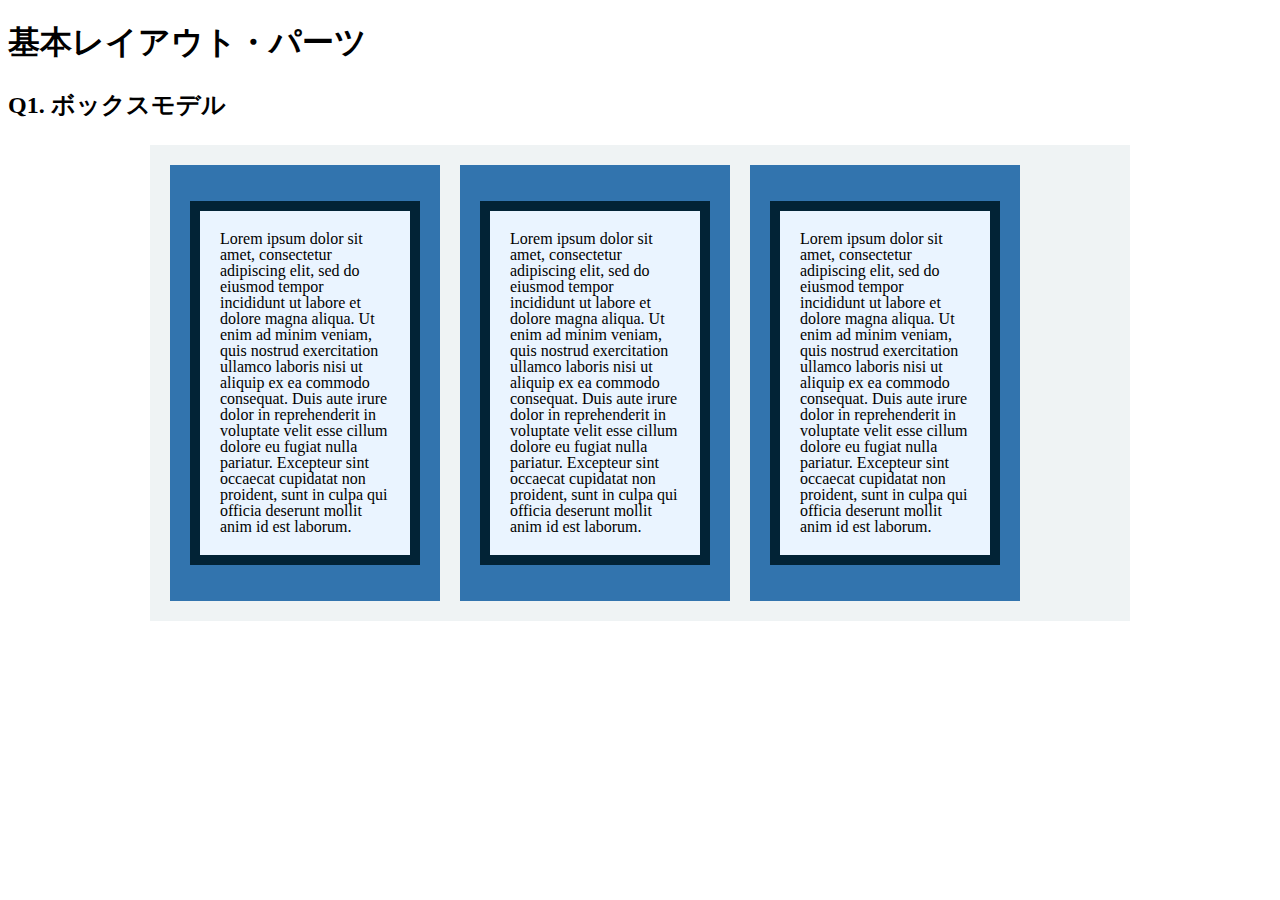
<file: layout_parts/q1/index.html>
<!DOCTYPE html>
<html>
  <head>
    <meta charset="utf-8">
    <meta http-equiv="X-UA-Compatible" content="IE=edge">
    <meta name="viewport" content="width=device-width, initial-scale=1.0, maximum-scale=1.0, user-scalable=no">
    <meta name="format-detection" content="telephone=no">
    <title>基本レイアウト・パーツ</title>
    <link rel="stylesheet" href="http://gizumo-inc.github.io/sample/front-lesson/layout_parts_new/assets/css/reset.css">
    <link rel="stylesheet" href="http://gizumo-inc.github.io/sample/front-lesson/layout_parts_new/assets/css/base.css">
    <link rel="stylesheet" href="css/style.css">
  </head>
  <body>
    <div class="wrapper">
      <h1 class="title">基本レイアウト・パーツ</h1>
      <h2 class="headline">
        <p class="headline__text">Q1. ボックスモデル</p>
      </h2>
      <div class="box">
        <!-- 回答はクラスq1の要素の中に書いてね -->
        <!-- すでについてるクラスにはstyleを指定しない。styleをつける場合は自分で新たにクラスをつけること -->
        <div class="q1 q1-content clearfix">
          <div class="q1-content__box">
            <p class="q1-content__text">
              Lorem ipsum dolor sit amet, consectetur adipiscing elit, sed do eiusmod tempor incididunt ut labore et dolore magna aliqua. Ut enim ad minim veniam, quis nostrud exercitation ullamco laboris nisi ut aliquip ex ea commodo consequat. Duis aute irure dolor in reprehenderit in voluptate velit esse cillum dolore eu fugiat nulla pariatur. Excepteur sint occaecat cupidatat non proident, sunt in culpa qui officia deserunt mollit anim id est laborum.
            </p>
          </div>
          <div class="q1-content__box">
            <p class="q1-content__text">
              Lorem ipsum dolor sit amet, consectetur adipiscing elit, sed do eiusmod tempor incididunt ut labore et dolore magna aliqua. Ut enim ad minim veniam, quis nostrud exercitation ullamco laboris nisi ut aliquip ex ea commodo consequat. Duis aute irure dolor in reprehenderit in voluptate velit esse cillum dolore eu fugiat nulla pariatur. Excepteur sint occaecat cupidatat non proident, sunt in culpa qui officia deserunt mollit anim id est laborum.
            </p>
          </div>
          <div class="q1-content__box">
            <p class="q1-content__text">
              Lorem ipsum dolor sit amet, consectetur adipiscing elit, sed do eiusmod tempor incididunt ut labore et dolore magna aliqua. Ut enim ad minim veniam, quis nostrud exercitation ullamco laboris nisi ut aliquip ex ea commodo consequat. Duis aute irure dolor in reprehenderit in voluptate velit esse cillum dolore eu fugiat nulla pariatur. Excepteur sint occaecat cupidatat non proident, sunt in culpa qui officia deserunt mollit anim id est laborum.
            </p>
          </div>
        </div>
        <!-- 回答はクラスq1の要素の中に書いてね -->
      </div>
    </div>
  </body>
</html>
</file>
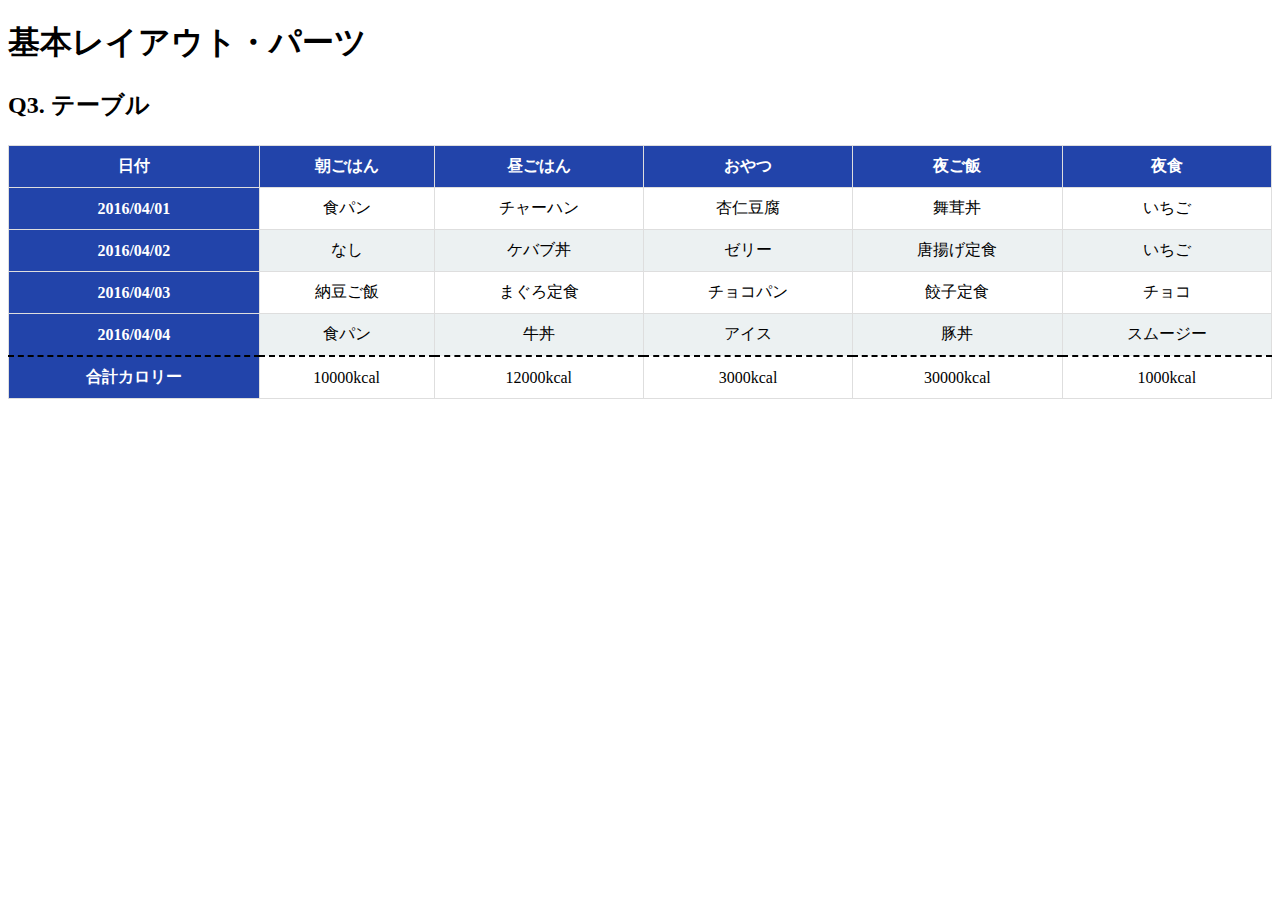
<file: layout_parts/q3/index.html>
<!DOCTYPE html>
<html>
  <head>
    <meta charset="utf-8">
    <meta http-equiv="X-UA-Compatible" content="IE=edge">
    <meta name="viewport" content="width=device-width, initial-scale=1.0, maximum-scale=1.0, user-scalable=no">
    <meta name="format-detection" content="telephone=no">
    <title>基本レイアウト・パーツ</title>
    <link rel="stylesheet" href="http://gizumo-inc.github.io/sample/front-lesson/layout_parts_new/assets/css/reset.css">
    <link rel="stylesheet" href="http://gizumo-inc.github.io/sample/front-lesson/layout_parts_new/assets/css/base.css">
    <link rel="stylesheet" href="css/style.css">
  </head>
  <body>
    <div class="wrapper">
      <h1 class="title">基本レイアウト・パーツ</h1>
      <h2 class="headline">
        <p class="headline__text">Q3. テーブル</p>
      </h2>
      <div class="box">
        <!-- 回答はクラスq3の要素の中に書いてね -->
        <!-- すでについてるクラスにはstyleを指定しない。styleをつける場合は自分で新たにクラスをつけること -->
        <div class="q3 q3-content">
          <table class="menu-table">
            <thead class="menu-table__head">
              <tr>
                <th>日付</th>
                <th>朝ごはん</th>
                <th>昼ごはん</th>
                <th>おやつ</th>
                <th>夜ご飯</th>
                <th>夜食</th>
              </tr>
            </thead>
            <tbody class="menu-table__body">
              <tr>
                <th>2016/04/01</th>
                <td>食パン</td>
                <td>チャーハン</td>
                <td>杏仁豆腐</td>
                <td>舞茸丼</td>
                <td>いちご</td>
              </tr>
              <tr>
                <th>2016/04/02</th>
                <td>なし</td>
                <td>ケバブ丼</td>
                <td>ゼリー</td>
                <td>唐揚げ定食</td>
                <td>いちご</td>
              </tr>
              <tr>
                <th>2016/04/03</th>
                <td>納豆ご飯</td>
                <td>まぐろ定食</td>
                <td>チョコパン</td>
                <td>餃子定食</td>
                <td>チョコ</td>
              </tr>
              <tr>
                <th>2016/04/04</th>
                <td>食パン</td>
                <td>牛丼</td>
                <td>アイス</td>
                <td>豚丼</td>
                <td>スムージー</td>
              </tr>
              <tr>
                <th>合計カロリー</th>
                <td>10000kcal</td>
                <td>12000kcal</td>
                <td>3000kcal</td>
                <td>30000kcal</td>
                <td>1000kcal</td>
              </tr>
            </tbody>

          </table>
        </div>
        <!-- 回答はクラスq3の要素の中に書いてね -->
      </div>
    </div>
  </body>
</html>
</file>
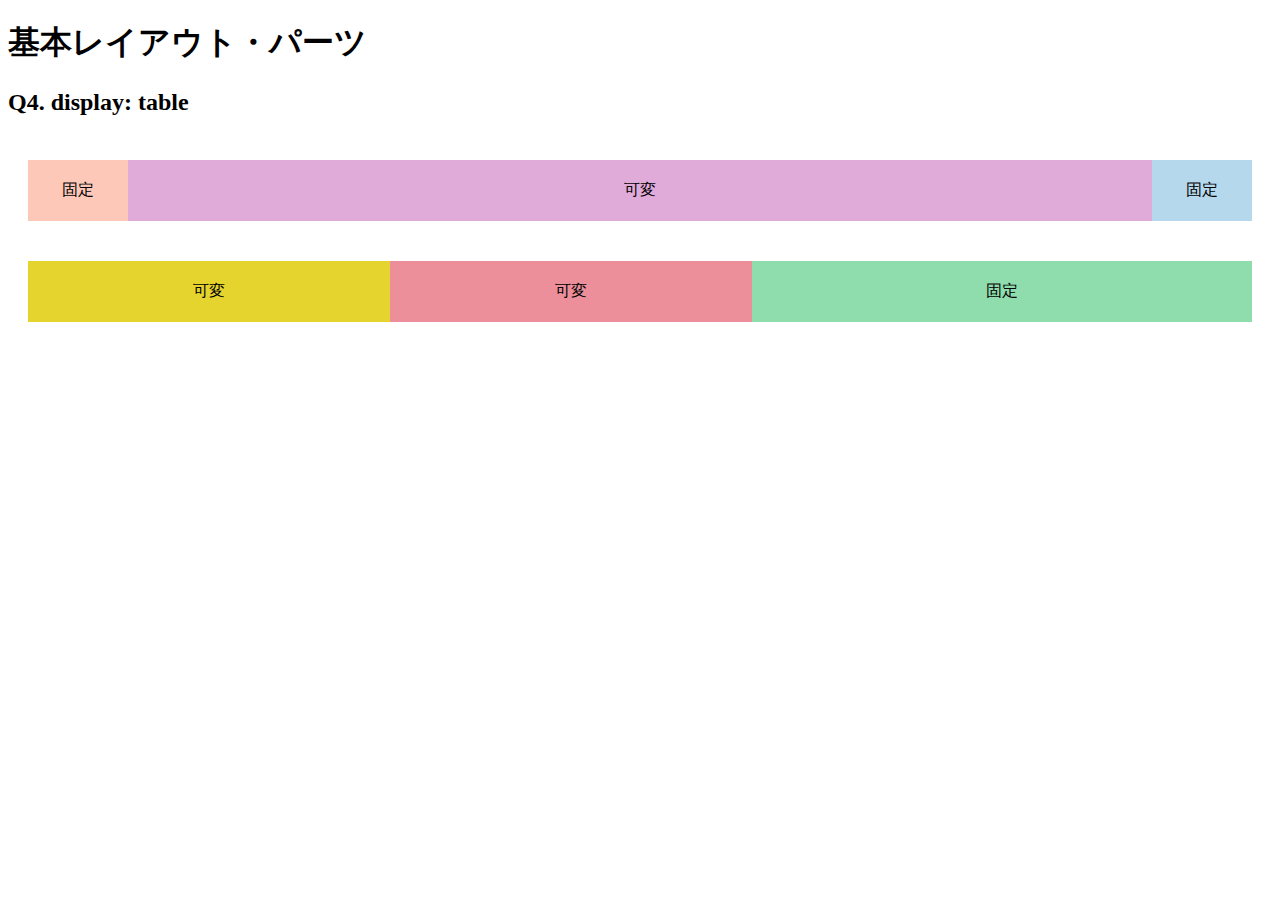
<file: layout_parts/q4/index.html>
<!DOCTYPE html>
<html>
  <head>
    <meta charset="utf-8">
    <meta http-equiv="X-UA-Compatible" content="IE=edge">
    <meta name="viewport" content="width=device-width, initial-scale=1.0, maximum-scale=1.0, user-scalable=no">
    <meta name="format-detection" content="telephone=no">
    <title>基本レイアウト・パーツ</title>
    <link rel="stylesheet" href="http://gizumo-inc.github.io/sample/front-lesson/layout_parts_new/assets/css/reset.css">
    <link rel="stylesheet" href="http://gizumo-inc.github.io/sample/front-lesson/layout_parts_new/assets/css/base.css">
    <link rel="stylesheet" href="css/style.css">
  </head>
  <body>
    <div class="wrapper">
      <h1 class="title">基本レイアウト・パーツ</h1>
      <h2 class="headline">
        <p class="headline__text">Q4. display: table</p>
      </h2>
      <div class="box">
        <!-- 回答はクラスq4の要素の中に書いてね -->
        <!-- すでについてるクラスにはstyleを指定しない。styleをつける場合は自分で新たにクラスをつけること -->
        <!-- 新たにタグは追加しなくてもできます。 -->
        <div class="q4 q4-content">
          <div class="q4-bar-graph">
            <div class="q4-bar-graph__item orange">固定</div>
            <div class="q4-bar-graph__item purple">可変</div>
            <div class="q4-bar-graph__item blue">固定</div>
          </div>
          <div class="q4-bar-graph">
            <div class="q4-bar-graph__item yellow">可変</div>
            <div class="q4-bar-graph__item red">可変</div>
            <div class="q4-bar-graph__item green">固定</div>
          </div>
        </div>
        <!-- 回答はクラスq4の要素の中に書いてね -->
      </div>
    </div>
  </body>
</html>
</file>
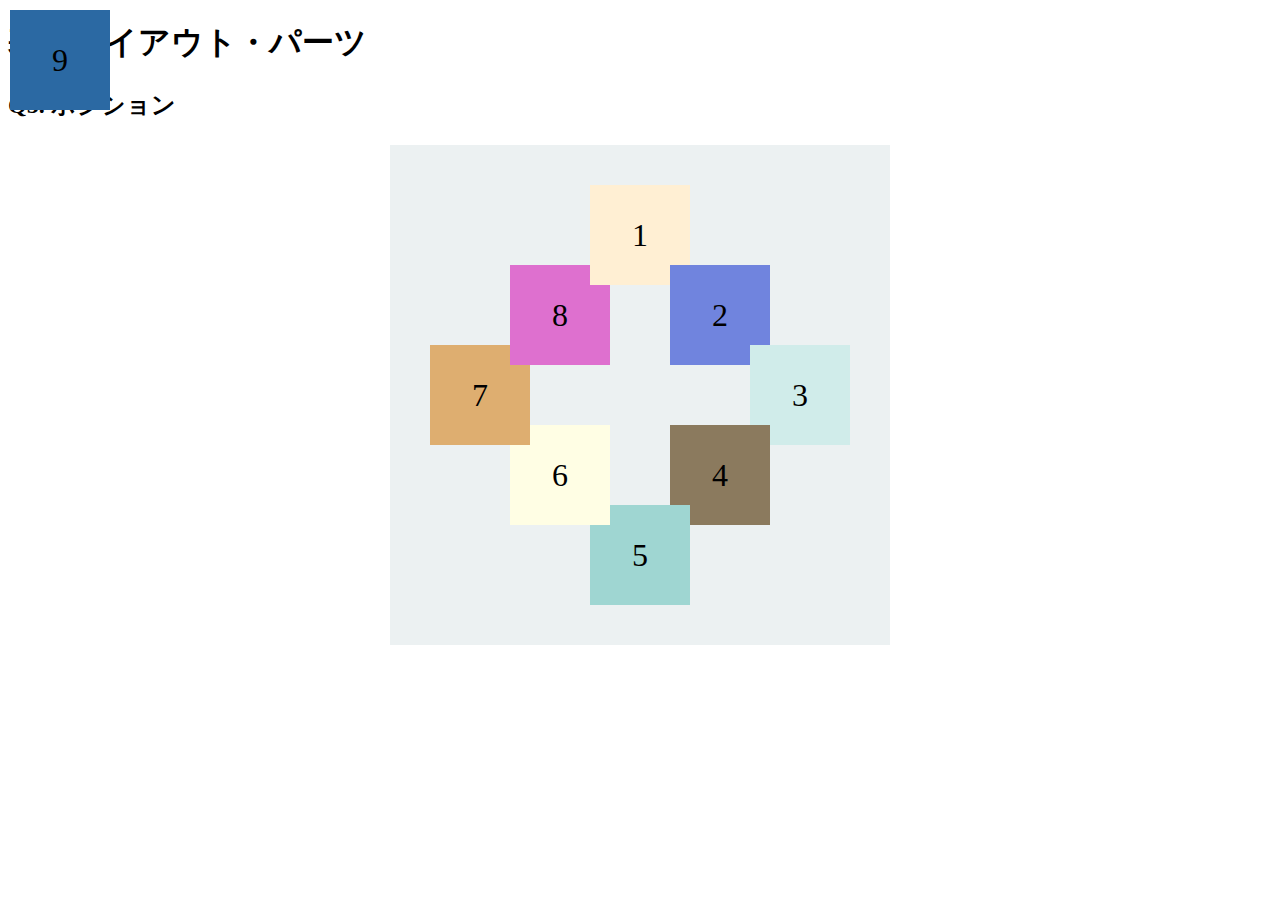
<file: layout_parts/q5/index.html>
<!DOCTYPE html>
<html>
  <head>
    <meta charset="utf-8">
    <meta http-equiv="X-UA-Compatible" content="IE=edge">
    <meta name="viewport" content="width=device-width, initial-scale=1.0, maximum-scale=1.0, user-scalable=no">
    <meta name="format-detection" content="telephone=no">
    <title>基本レイアウト・パーツ</title>
    <link rel="stylesheet" href="http://gizumo-inc.github.io/sample/front-lesson/layout_parts_new/assets/css/reset.css">
    <link rel="stylesheet" href="http://gizumo-inc.github.io/sample/front-lesson/layout_parts_new/assets/css/base.css">
    <link rel="stylesheet" href="css/style.css">
  </head>
  <body>
    <div class="wrapper">
      <h1 class="title">基本レイアウト・パーツ</h1>
      <h2 class="headline">
        <p class="headline__text">Q5. ポジション</p>
      </h2>
      <div class="box">
        <!-- 回答はクラスq5の要素の中に書いてね -->
        <!-- すでについてるクラスにはstyleを指定しない。styleをつける場合は自分で新たにクラスをつけること -->
        <!-- 新たにタグは追加しなくてもできます。 -->
        <div class="q5 q5-content">
          <div class="square left-top">8</div>
          <div class="square bottom">5</div>
          <div class="square top">1</div>
          <div class="square left">7</div>
          <div class="square right-bottom">4</div>
          <div class="square left-bottom">6</div>
          <div class="square right-top">2</div>
          <div class="square right">3</div>
          <div class="square fixed">9</div>
        </div>
        <!-- 回答はクラスq5の要素の中に書いてね -->
      </div>
    </div>
  </body>
</html>
</file>
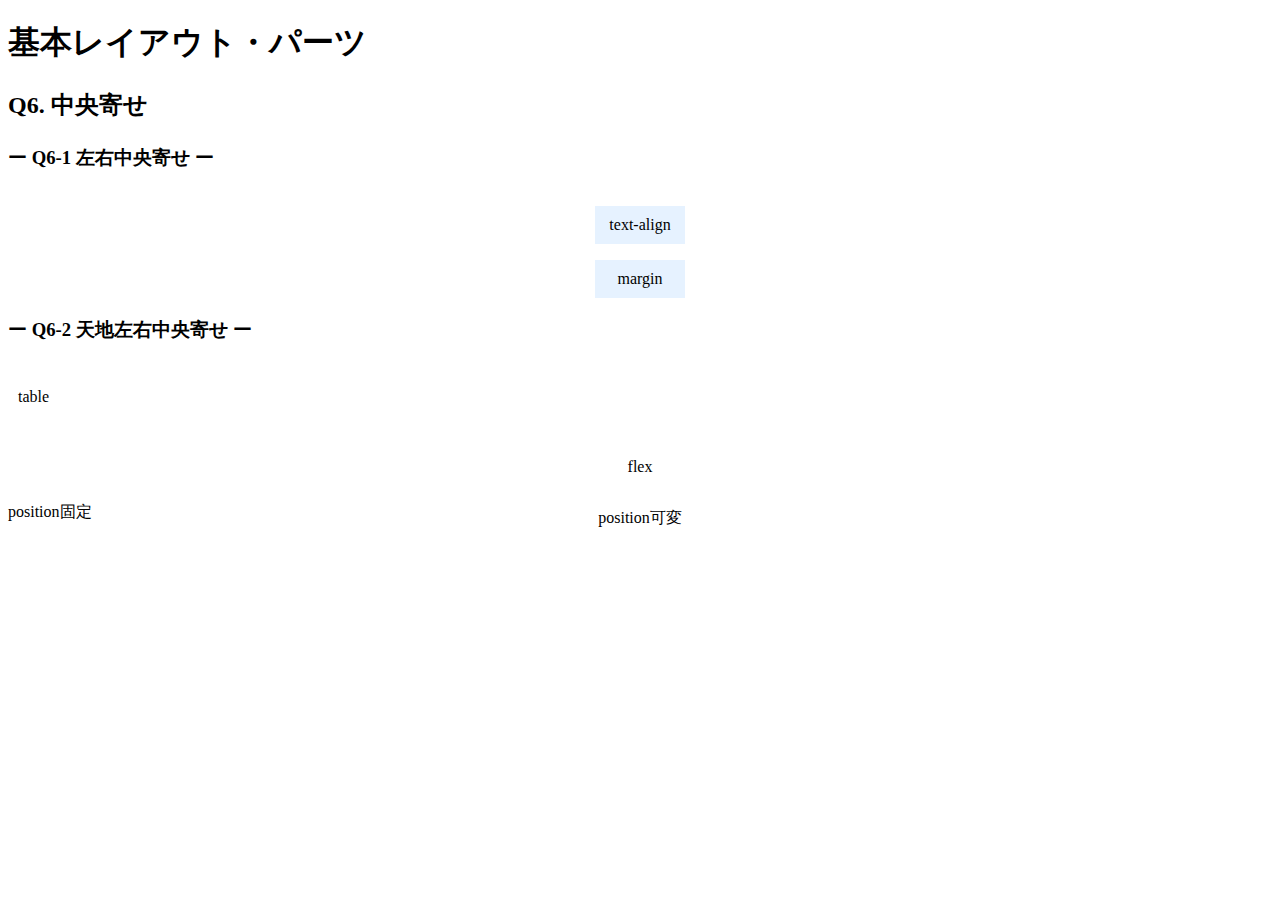
<file: layout_parts/q6/index.html>
<!DOCTYPE html>
<html>
  <head>
    <meta charset="utf-8">
    <meta http-equiv="X-UA-Compatible" content="IE=edge">
    <meta name="viewport" content="width=device-width, initial-scale=1.0, maximum-scale=1.0, user-scalable=no">
    <meta name="format-detection" content="telephone=no">
    <title>基本レイアウト・パーツ</title>
    <link rel="stylesheet" href="http://gizumo-inc.github.io/sample/front-lesson/layout_parts_new/assets/css/reset.css">
    <link rel="stylesheet" href="http://gizumo-inc.github.io/sample/front-lesson/layout_parts_new/assets/css/base.css">
    <link rel="stylesheet" href="css/style.css">
  </head>
  <body>
    <div class="wrapper">
      <h1 class="title">基本レイアウト・パーツ</h1>
      <h2 class="headline">
        <p class="headline__text">Q6. 中央寄せ</p>
      </h2>
      <div class="box">
        <div class="box__inner">
          <h3 class="box__headline">
            <p class="box__headline__text">ー Q6-1 左右中央寄せ ー</p>
          </h3>
          <div class="q6 q6--horizontal">
            <!-- Q6-1の回答はここに書いてね -->
            <!-- 新たにタグは追加しなくてもできます。 -->
            <div class="q6__box">
              <div class="text-align">
                <p class="text-align__inner q6-1__layout">text-align</p>
              </div>
            </div>
            <!-- Q6-1の回答はここに書いてね -->

            <!-- Q6-1の回答はここに書いてね -->
            <!-- 新たにタグは追加しなくてもできます。 -->
            <div class="q6__box">
              <p class="margin-auto q6-1__layout">margin</p>
            </div>
            <!-- Q6-1の回答はここに書いてね -->
          </div>
        </div>

        <div class="box__inner">
          <h3 class="box__headline">
            <p class="box__headline__text">ー Q6-2 天地左右中央寄せ ー</p>
          </h3>
          <!-- Q6-2の回答はここに書いてね -->
          <!-- すでについてるクラスにはstyleを指定しない。styleをつける場合は自分で新たにクラスをつけること -->
          <!-- 新たにタグは追加しなくてもできます。 -->
          <div class="q6 q6--around table">
            <div class="table__inner">
              <p class="table__inner__text">table</p>
            </div>
          </div>
          <!-- Q6-2の回答はここに書いてね -->

          <!-- Q6-2の回答はここに書いてね -->
          <!-- すでについてるクラスにはstyleを指定しない。styleをつける場合は自分で新たにクラスをつけること -->
          <!-- 新たにタグは追加しなくてもできます。 -->
          <div class="q6 q6--around flex-box">
            <p class="flex-item">flex</p>
          </div>
          <!-- Q6-2の回答はここに書いてね -->

          <div class="q6 q6--position">
            <!-- Q6-2の回答はここに書いてね -->
            <!-- すでについてるクラスにはstyleを指定しない。styleをつける場合は自分で新たにクラスをつけること -->
            <!-- 新たにタグは追加しなくてもできます。 -->
            <div class="q6__box is-stable position-fix">
              <p class="q6__box__inner position-fix__inner">position固定</p>
            </div>
            <!-- Q6-2の回答はここに書いてね -->

            <!-- Q6-2の回答はここに書いてね -->
            <!-- すでについてるクラスにはstyleを指定しない。styleをつける場合は自分で新たにクラスをつけること -->
            <!-- 新たにタグは追加しなくてもできます。 -->
            <div class="q6__box is-flexible position-flex">
              <p class="q6__box__inner  position-flex__inner">position可変</p>
            </div>
            <!-- Q6-2の回答はここに書いてね -->
          </div>
        </div>
      </div>
    </div>
  </body>
</html>
</file>
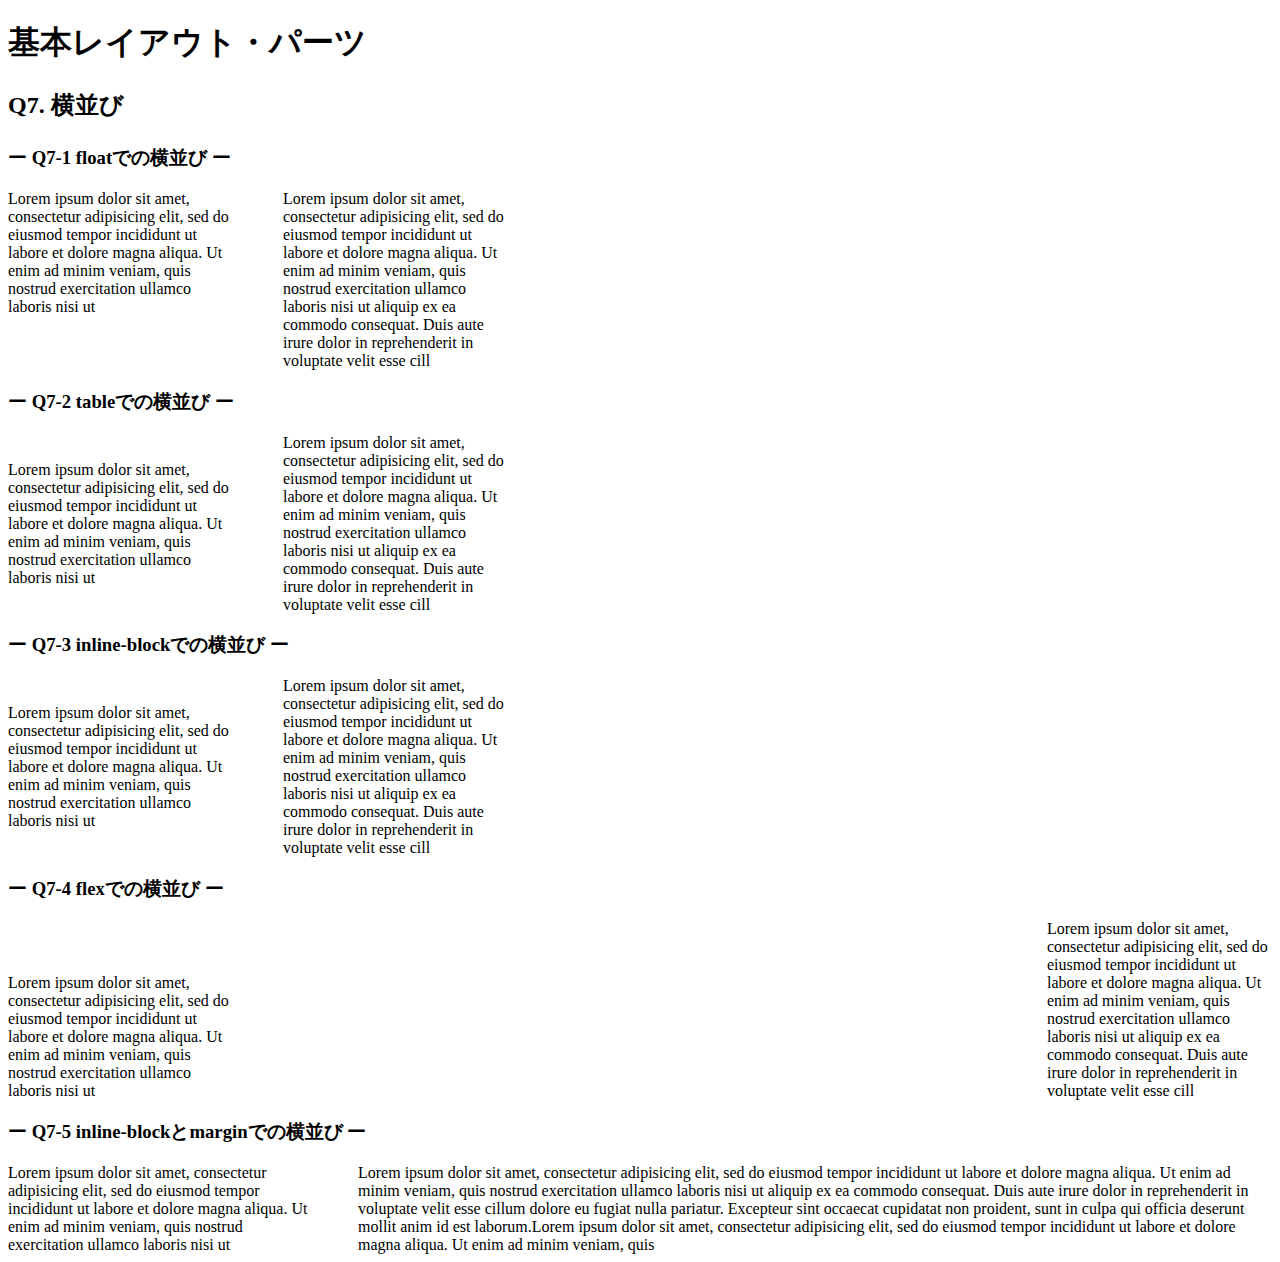
<file: layout_parts/q7/index.html>
<!DOCTYPE html>
<html>
  <head>
    <meta charset="utf-8">
    <meta http-equiv="X-UA-Compatible" content="IE=edge">
    <meta name="viewport" content="width=device-width, initial-scale=1.0, maximum-scale=1.0, user-scalable=no">
    <meta name="format-detection" content="telephone=no">
    <title>基本レイアウト・パーツ</title>
    <link rel="stylesheet" href="http://gizumo-inc.github.io/sample/front-lesson/layout_parts_new/assets/css/reset.css">
    <link rel="stylesheet" href="http://gizumo-inc.github.io/sample/front-lesson/layout_parts_new/assets/css/base.css">
    <link rel="stylesheet" href="css/style.css">
  </head>
  <body>
    <div class="wrapper">
      <h1 class="title">基本レイアウト・パーツ</h1>
      <h2 class="headline">
        <p class="headline__text">Q7. 横並び</p>
      </h2>
      <div class="box">
        <div class="box__inner">
          <h3 class="box__headline">
            <p class="box__headline__text">ー Q7-1 floatでの横並び ー</p>
          </h3>
          <!-- Q7の回答はここに書いてね -->
          <!-- すでについてるクラスにはstyleを指定しない。styleをつける場合は自分で新たにクラスをつけること -->
          <!-- 新たにタグは追加しなくてもできます。 -->
          <div class="q7 q7--float">
            <div class="q7__inner clearfix">
              <div class="q7__box q7__inner__item">
                Lorem ipsum dolor sit amet, consectetur adipisicing elit, sed do eiusmod tempor incididunt ut labore et dolore magna aliqua. Ut enim ad minim veniam, quis nostrud exercitation ullamco laboris nisi ut
              </div>
              <div class="q7__box q7__inner__item">
                Lorem ipsum dolor sit amet, consectetur adipisicing elit, sed do eiusmod tempor incididunt ut labore et dolore magna aliqua. Ut enim ad minim veniam, quis nostrud exercitation ullamco laboris nisi ut aliquip ex ea commodo consequat. Duis aute irure dolor in reprehenderit in voluptate velit esse cill
              </div>
            </div>
          </div>
          <!-- Q7の回答はここに書いてね -->
        </div>

        <div class="box__inner">
          <h3 class="box__headline">
            <p class="box__headline__text">ー Q7-2 tableでの横並び ー</p>
          </h3>
          <!-- Q7の回答はここに書いてね -->
          <!-- すでについてるクラスにはstyleを指定しない。styleをつける場合は自分で新たにクラスをつけること -->
          <!-- 新たにタグは追加しなくてもできます。 -->
          <div class="q7 q7--table">
            <div class="q7__inner table">
              <div class="q7__box table-item">
                <div class="q7__box__text">
                  Lorem ipsum dolor sit amet, consectetur adipisicing elit, sed do eiusmod tempor incididunt ut labore et dolore magna aliqua. Ut enim ad minim veniam, quis nostrud exercitation ullamco laboris nisi ut
                </div>
              </div>
              <div class="q7__box table-item">
                <div class="q7__box__text">
                  Lorem ipsum dolor sit amet, consectetur adipisicing elit, sed do eiusmod tempor incididunt ut labore et dolore magna aliqua. Ut enim ad minim veniam, quis nostrud exercitation ullamco laboris nisi ut aliquip ex ea commodo consequat. Duis aute irure dolor in reprehenderit in voluptate velit esse cill
                </div>
              </div>
            </div>
          </div>
          <!-- Q7の回答はここに書いてね -->
        </div>

        <div class="box__inner">
          <h3 class="box__headline">
            <p class="box__headline__text">ー Q7-3 inline-blockでの横並び ー</p>
          </h3>
          <!-- Q7の回答はここに書いてね -->
          <!-- すでについてるクラスにはstyleを指定しない。styleをつける場合は自分で新たにクラスをつけること -->
          <!-- 新たにタグは追加しなくてもできます。 -->
          <div class="q7 q7--inlineblock">
            <div class="q7__inner inlineblock__content">
              <div class="q7__box inlineblock__item">
                Lorem ipsum dolor sit amet, consectetur adipisicing elit, sed do eiusmod tempor incididunt ut labore et dolore magna aliqua. Ut enim ad minim veniam, quis nostrud exercitation ullamco laboris nisi ut
              </div>
              <div class="q7__box inlineblock__item">
                Lorem ipsum dolor sit amet, consectetur adipisicing elit, sed do eiusmod tempor incididunt ut labore et dolore magna aliqua. Ut enim ad minim veniam, quis nostrud exercitation ullamco laboris nisi ut aliquip ex ea commodo consequat. Duis aute irure dolor in reprehenderit in voluptate velit esse cill
              </div>
            </div>
          </div>
          <!-- Q7の回答はここに書いてね -->
        </div>

        <div class="box__inner">
          <h3 class="box__headline">
            <p class="box__headline__text">ー Q7-4 flexでの横並び ー</p>
          </h3>
          <!-- Q7の回答はここに書いてね -->
          <!-- すでについてるクラスにはstyleを指定しない。styleをつける場合は自分で新たにクラスをつけること -->
          <!-- 新たにタグは追加しなくてもできます。 -->
          <div class="q7 q7--flex">
            <div class="q7__inner flex__wrapper">
              <div class="q7__box flex__item">
                Lorem ipsum dolor sit amet, consectetur adipisicing elit, sed do eiusmod tempor incididunt ut labore et dolore magna aliqua. Ut enim ad minim veniam, quis nostrud exercitation ullamco laboris nisi ut
              </div>
              <div class="q7__box flex__item">
                Lorem ipsum dolor sit amet, consectetur adipisicing elit, sed do eiusmod tempor incididunt ut labore et dolore magna aliqua. Ut enim ad minim veniam, quis nostrud exercitation ullamco laboris nisi ut aliquip ex ea commodo consequat. Duis aute irure dolor in reprehenderit in voluptate velit esse cill
              </div>
            </div>
          </div>
          <!-- Q7の回答はここに書いてね -->
        </div>

        <div class="box__inner">
          <h3 class="box__headline">
            <p class="box__headline__text">ー Q7-5 inline-blockとmarginでの横並び ー</p>
          </h3>
          <!-- Q7の回答はここに書いてね -->
          <!-- すでについてるクラスにはstyleを指定しない。styleをつける場合は自分で新たにクラスをつけること -->
          <!-- 新たにタグは追加しなくてもできます。 -->
          <div class="q7 q7--margin">
            <div class="q7__inner is-full q7-5-content">
              <div class="q7__box q7-5-fix q7-5-item">
                <div class="q7__box__text">
                  Lorem ipsum dolor sit amet, consectetur adipisicing elit, sed do eiusmod tempor incididunt ut labore et dolore magna aliqua. Ut enim ad minim veniam, quis nostrud exercitation ullamco laboris nisi ut
                </div>
              </div>
              <div class="q7__box q7-5-flex q7-5-item">
                <div class="q7__box__text">
                  Lorem ipsum dolor sit amet, consectetur adipisicing elit, sed do eiusmod tempor incididunt ut labore et dolore magna aliqua. Ut enim ad minim veniam, quis nostrud exercitation ullamco laboris nisi ut aliquip ex ea commodo consequat. Duis aute irure dolor in reprehenderit in voluptate velit esse cillum dolore eu fugiat nulla pariatur. Excepteur sint occaecat cupidatat non proident, sunt in culpa qui officia deserunt mollit anim id est laborum.Lorem ipsum dolor sit amet, consectetur adipisicing elit, sed do eiusmod tempor incididunt ut labore et dolore magna aliqua. Ut enim ad minim veniam, quis
                </div>
              </div>
            </div>
          </div>
          <!-- Q7の回答はここに書いてね -->
        </div>
      </div>
    </div>
  </body>
</html>
</file>
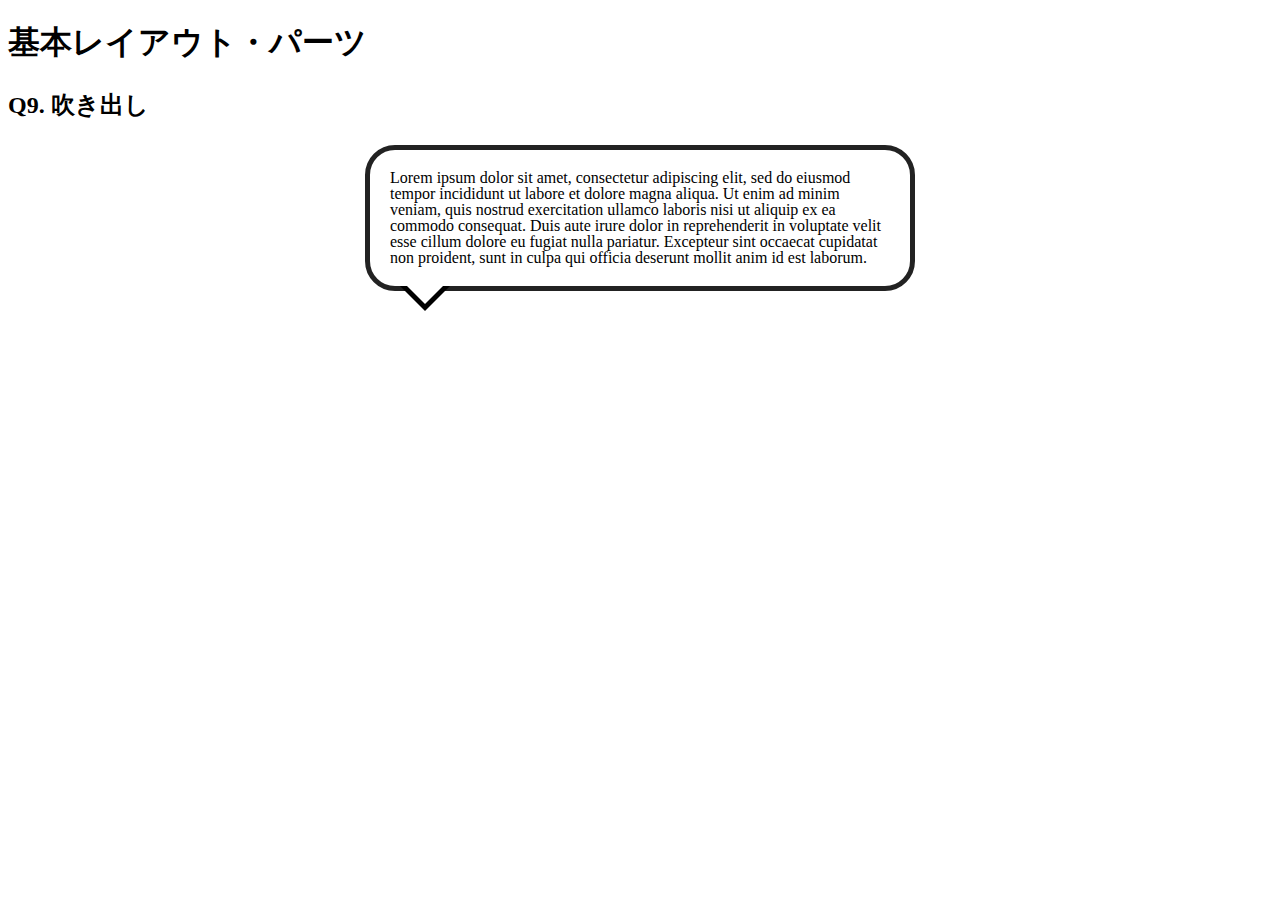
<file: layout_parts/q9/index.html>
<!DOCTYPE html>
<html>
  <head>
    <meta charset="utf-8">
    <meta http-equiv="X-UA-Compatible" content="IE=edge">
    <meta name="viewport" content="width=device-width, initial-scale=1.0, maximum-scale=1.0, user-scalable=no">
    <meta name="format-detection" content="telephone=no">
    <title>基本レイアウト・パーツ</title>
    <link rel="stylesheet" href="http://gizumo-inc.github.io/sample/front-lesson/layout_parts_new/assets/css/reset.css">
    <link rel="stylesheet" href="http://gizumo-inc.github.io/sample/front-lesson/layout_parts_new/assets/css/base.css">
    <link rel="stylesheet" href="css/style.css">
  </head>
  <body>
    <div class="wrapper">
      <h1 class="title">基本レイアウト・パーツ</h1>
      <h2 class="headline">
        <p class="headline__text">Q9. 吹き出し</p>
      </h2>
      <div class="box">
        <!-- 回答はクラスq9の要素の中に書いてね -->
        <!-- すでについてるクラスにはstyleを指定しない。styleをつける場合は自分で新たにクラスをつけること -->
        <div class="q9">
          <p class="speach-balloon">
            Lorem ipsum dolor sit amet, consectetur adipiscing elit, sed do eiusmod tempor incididunt ut labore et dolore magna aliqua. Ut enim ad minim veniam, quis nostrud exercitation ullamco laboris nisi ut aliquip ex ea commodo consequat. Duis aute irure dolor in reprehenderit in voluptate velit esse cillum dolore eu fugiat nulla pariatur. Excepteur sint occaecat cupidatat non proident, sunt in culpa qui officia deserunt mollit anim id est laborum.
          </p>
        </div>
        <!-- 回答はクラスq9の要素の中に書いてね -->
      </div>
    </div>
  </body>
</html>
</file>
<file: layout_parts/q1/css/style.css>
@charset "UTF-8";

/* 回答はここに書いてね */
.q1-content {
    width: 940px;
    padding: 20px;
    background-color: #eff3f4;
    margin: 0 auto;
}

.clearfix::after {
    content: "";
    display: block;
    clear: both;
}

.q1-content__box {
    padding: 20px;
    margin-left: 20px;
    background-color: #3274ae;
    float: left;
}

.q1-content__box:first-child {
    margin-left: 0;
}

.q1-content__text {
    font-size: 16px;
    line-height: 16px;
    width: 230px;
    padding: 20px;
    background-color: #eaf4ff;
    border: 10px solid #022336;
    box-sizing: border-box;
}
/* 回答はここに書いてね */
</file>
<file: layout_parts/q3/css/style.css>
@charset "UTF-8";

/* 回答はここに書いてね */
.q3-content{
    margin: 0 auto;
}

.menu-table {
    width: 100%;
    border-collapse: collapse;
}

.menu-table th {
    background-color: #2244aa;
    color: #fff;
}

.menu-table td {
    text-align: center;
}

.menu-table th,
.menu-table td {
    padding: 10px 0;
    border: 1px solid #dedede;
}

.menu-table__body tr:nth-child(even) {
    background-color: #ecf1f2;
}

.menu-table__body tr:last-child {
    border-top: 2px dashed #000;
}
/* 回答はここに書いてね */
</file>
<file: layout_parts/q4/css/style.css>
@charset "UTF-8";

/* 回答はここに書いてね */
.q4-content {
    padding: 20px;
    margin: 0 auto;
}

.q4-bar-graph {
    display: table;
    table-layout: fixed;
    width: 100%;
    margin-top: 40px;
}

.q4-bar-graph:first-child {
    margin-top: 0;
}

.q4-bar-graph__item {
    display: table-cell;
    padding: 20px 0;
    text-align: center;
}

.orange {
   background-color: #fdc8b8;
   width: 100px; 
}
.purple {
    background-color: #e0abd9;
}
.blue {
    background-color: #b6d8ed;
    width: 100px;
}
.yellow {
    background-color: #e5d32e;
}
.red {
    background-color: #ec8f9a;
}
.green {
    background-color: #8fdcad;
    width: 500px;
}
/* 回答はここに書いてね */
</file>
<file: layout_parts/q5/css/style.css>
@charset "UTF-8";

/* 回答はここに書いてね */
.q5-content {
    width: 500px;
    height: 500px;
    background-color: #ecf1f2;
    position: relative;
    margin: 0 auto;
}

.square {
    width: 100px;
    height: 100px;
    font-size: 2em;
    text-align: center;
    line-height: 100px;
}

.square:not(.fixed) {
    position: absolute;
}

.top {
    top: 40px;
    left: 200px;
    background-color: #ffefd3;
    z-index: 1;
}

.right-top {
    top: 120px;
    left: 280px;
    background-color: #7084de;
    z-index: 2;
}

.right {
    top: 200px;
    left: 360px;
    background-color: #d0ecea;
    z-index: 3;
}

.right-bottom {
    top: 280px;
    left: 280px;
    background-color: #8b7a5e;
    z-index: 4;
}

.bottom {
    top: 360px; 
    left: 200px;
    background-color: #9fd6d2;
    z-index: 5;
}

.left-bottom {
    top: 280px;
    left: 120px;
    background-color: #fffee4;
    z-index: 6;
}

.left {
    top: 200px;
    left: 40px;
    background-color: #deae70;
    z-index: 7;
}

.left-top {
    top: 120px;
    left: 120px;
    background-color: #de70cf;
    z-index: 8;
}

.left-top::before {
    content: "";
    width: 20px;
    height: 20px;
    background-color: #ffefd3;
    position: absolute;
    top: 0;
    right: 0;
    z-index: 9;
}

.fixed {
    position: fixed;
    top: 10px;
    left: 10px;
    background-color: #2b69a3;
}
/* 回答はここに書いてね */
</file>
<file: layout_parts/q6/css/style.css>
@charset "UTF-8";

/* 回答はここに書いてね */
.q6-1__layout {
    width: 90px;
    padding: 10px 0;
    background-color: #e6f2ff;
}

.text-align {
    text-align: center;
}

.text-align__inner {
    display: inline-block;
}

.margin-auto {
    margin: 0 auto;
    text-align: center;
}

.table {
    display: table;
    text-align: center;
}

.table__inner {
    display: table-cell;
    vertical-align: middle;
}

.table__inner__text {
    display: inline-block;
    padding: 10px;
    background-color: #fff;
}

.flex-box {
    display: flex;
    align-items: center;
    justify-content: center;
}

.flex-item {
    padding: 10px;
    background-color: #fff;
}

.position-fix {
    position: relative;
}

.position-fix__inner {
    position: absolute;
    top: 0;
    right: 0;
    bottom: 0;
    left: 0;
    margin: auto;
}

.position-flex {
    position: relative;
}

.position-flex__inner {
    position: absolute;
    top: 50%;
    left: 50%;
    transform: translate(-50%, -50%);
}

/* 回答はここに書いてね */
</file>
<file: layout_parts/q7/css/style.css>
@charset "UTF-8";

/* 回答はここに書いてね */

/* common */
.clearfix::after {
    content: "";
    display: block;
    clear: both;
}

/* 7-1 */
.q7__inner__item {
    float: left;
    width: 225px;
    margin-left: 50px;
    box-sizing: border-box;
}

.q7__inner__item:first-child {
    margin-left: 0;
}

/* 7-2 */
.table {
    display: table;
    table-layout: fixed;
}

.table-item {
    display: table-cell;
    vertical-align: middle;
    width: 225px;
    padding-left: 50px;
}

.table-item:first-child {
    padding-left: 0;
}

/* 7-3 */
.inlineblock__content {
    font-size: 0px;
}

.inlineblock__item {
    width: 225px;
    margin-left: 50px;
    box-sizing: border-box;
    font-size: 16px;
    display: inline-block;
    vertical-align: middle;
}

.inlineblock__item:first-child {
    margin-left: 0;
}

/* 7-4 */
.flex__wrapper {
    display: flex;
    align-items: flex-end;
    justify-content: space-between;
}


.flex__item {
    width: 225px;
    box-sizing: border-box;
}

/* 7-5 */
.q7-5-content {
    font-size: 0;
}

.q7-5-item {
    display: inline-block;
    vertical-align: top;
    font-size: 16px;
}

.q7-5-fix {
    width: 300px;
}

.q7-5-flex {
    width: 100%;
    margin-left: -300px;
    padding-left: 350px;
    box-sizing: border-box;
}

/* 回答はここに書いてね */
</file>
<file: layout_parts/q9/css/style.css>
@charset "UTF-8";

/* 回答はここに書いてね */
.speach-balloon {
    width: 500px;
    margin: 0 auto;
    padding: 20px;
    border: 5px solid #222;
    border-radius: 30px;
    font-size: 16px;
    line-height: 16px;
    position: relative;
}

.speach-balloon::before,
.speach-balloon::after {
    content: "";
    position: absolute;
}

.speach-balloon::before {
    bottom: -50px;
    left: 30px;
    border: 25px solid transparent;
    border-top: 25px solid #000;
}

.speach-balloon::after {
    bottom: -36px;
    left: 37px;
    border: 18px solid transparent;
    border-top: 18px solid #fff;
}
/* 回答はここに書いてね */
</file>
